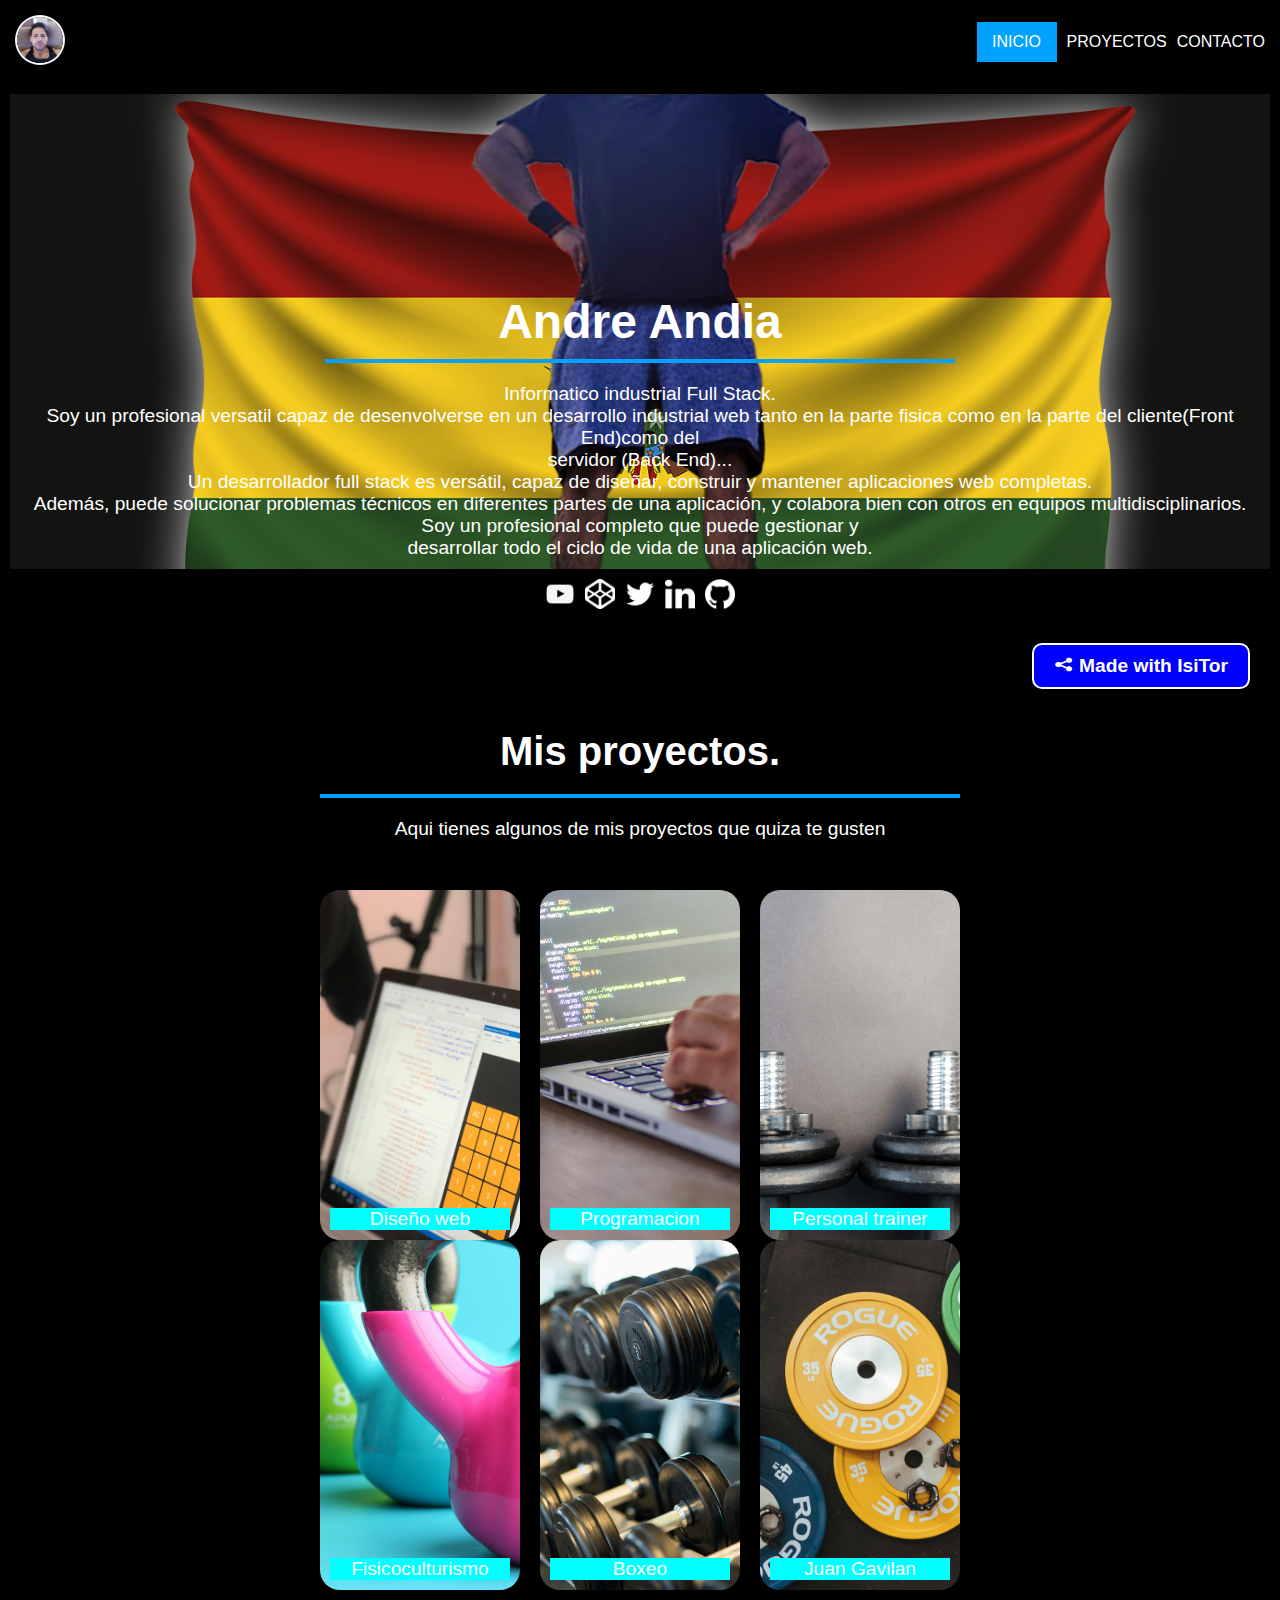
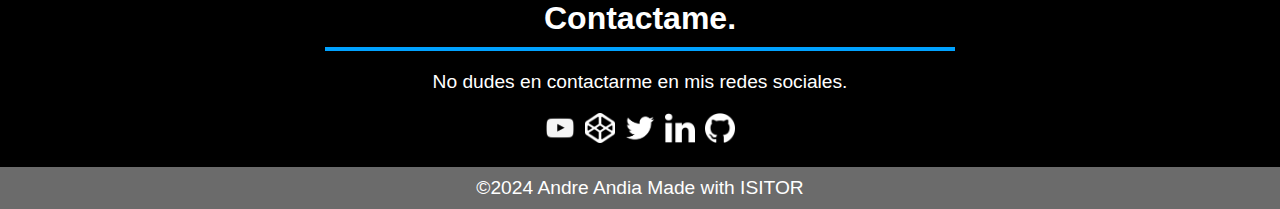
<file: WEB/index.html>
<!DOCTYPE html>
<html lang="en">
<head>
    <meta charset="UTF-8">
    <meta name="viewport" content="width=device-width, initial-scale=1.0">
    <title>WEB_EXAMEN</title>
    <link rel="stylesheet" href="style.css">
</head>
<body>
    <main>
<section class="top">
<div class="perfil">
<img src="perfil.png" alt="" class="redondo">
</div>
<nav class="barratop">
    <div class="colorini">INICIO</div> 
   <div>PROYECTOS</div>
   <div>CONTACTO</div>
</nav>
</section>
<section class="medio">
<div class="imgmedio">

<h1>Andre Andia</h1>
<div class="linea">
</div>
<p>
    Informatico industrial Full Stack. <br>Soy un profesional versatil capaz de desenvolverse en un desarrollo industrial web tanto en la parte fisica como en la parte del cliente(Front End)como del <br> servidor (Back End)...
   <br> Un desarrollador full stack es versátil, capaz de diseñar, construir y mantener aplicaciones web completas. <br>Además, puede solucionar problemas técnicos en diferentes partes de una aplicación, y colabora bien con otros en equipos multidisciplinarios. Soy un profesional completo que puede gestionar y <br>desarrollar todo el ciclo de vida de una aplicación web.

</p>
</div>
</section>
<nav class="redes">
        <div>
            <img src="logo1.png" alt="">
        </div>
        <div>
            <img src="logo2.png" alt="">
        </div>
        <div>
            <img src="logo3.png" alt="">
        </div>
        <div>
            <img src="logo4.png" alt="">
        </div>
        <div>
            <img src="logo5.png" alt="">
        </div>
    </nav>
<section class="isidoros">
    <div>
    <button><img src="compartir.png" alt=""> Made with IsiTor</button>
</div>
</section>

<section class="proyectos">
    <h2>Mis proyectos.</h2>
    <div class="linea">
    </div>
    <p>Aqui tienes algunos de mis proyectos que quiza te gusten</p>
</section>
<section class="imaproyectos">
<div class="imagenbox">
    <p> <span>Diseño web</span></p>    
</div>
<div class="imagenbox1">
    <p> <span>Programacion</span></p>    
</div>
<div class="imagenbox2">
    <p> <span>Personal trainer</span></p>    
</div>
</section>
<section class="imaproyectos">
<div class="imagenbox3">
    <p> <span>Fisicoculturismo</span></p>    
</div>
<div class="imagenbox4">
    <p> <span>Boxeo</span></p>    
</div>
<div class="imagenbox5">
    <p> <span>Juan Gavilan</span></p>    
</div>

</section>

<section class="final"> 
    <h3>Contactame.</h3>
    <div class="linea">
    </div>
    <p>No dudes en contactarme en mis redes sociales.</p>
</section>
<section>
    <nav class="redes">
        <div>
            <img src="logo1.png" alt="">
        </div>
        <div>
            <img src="logo2.png" alt="">
        </div>
        <div>
            <img src="logo3.png" alt="">
        </div>
        <div>
            <img src="logo4.png" alt="">
        </div>
        <div>
            <img src="logo5.png" alt="">
        </div>
    </nav>
</section>
<footer>
<div class="fin">
<p>&copy;2024 Andre Andia Made with ISITOR</p>
</div>

</footer>
    </main>
    
</body>
</html>
</file>
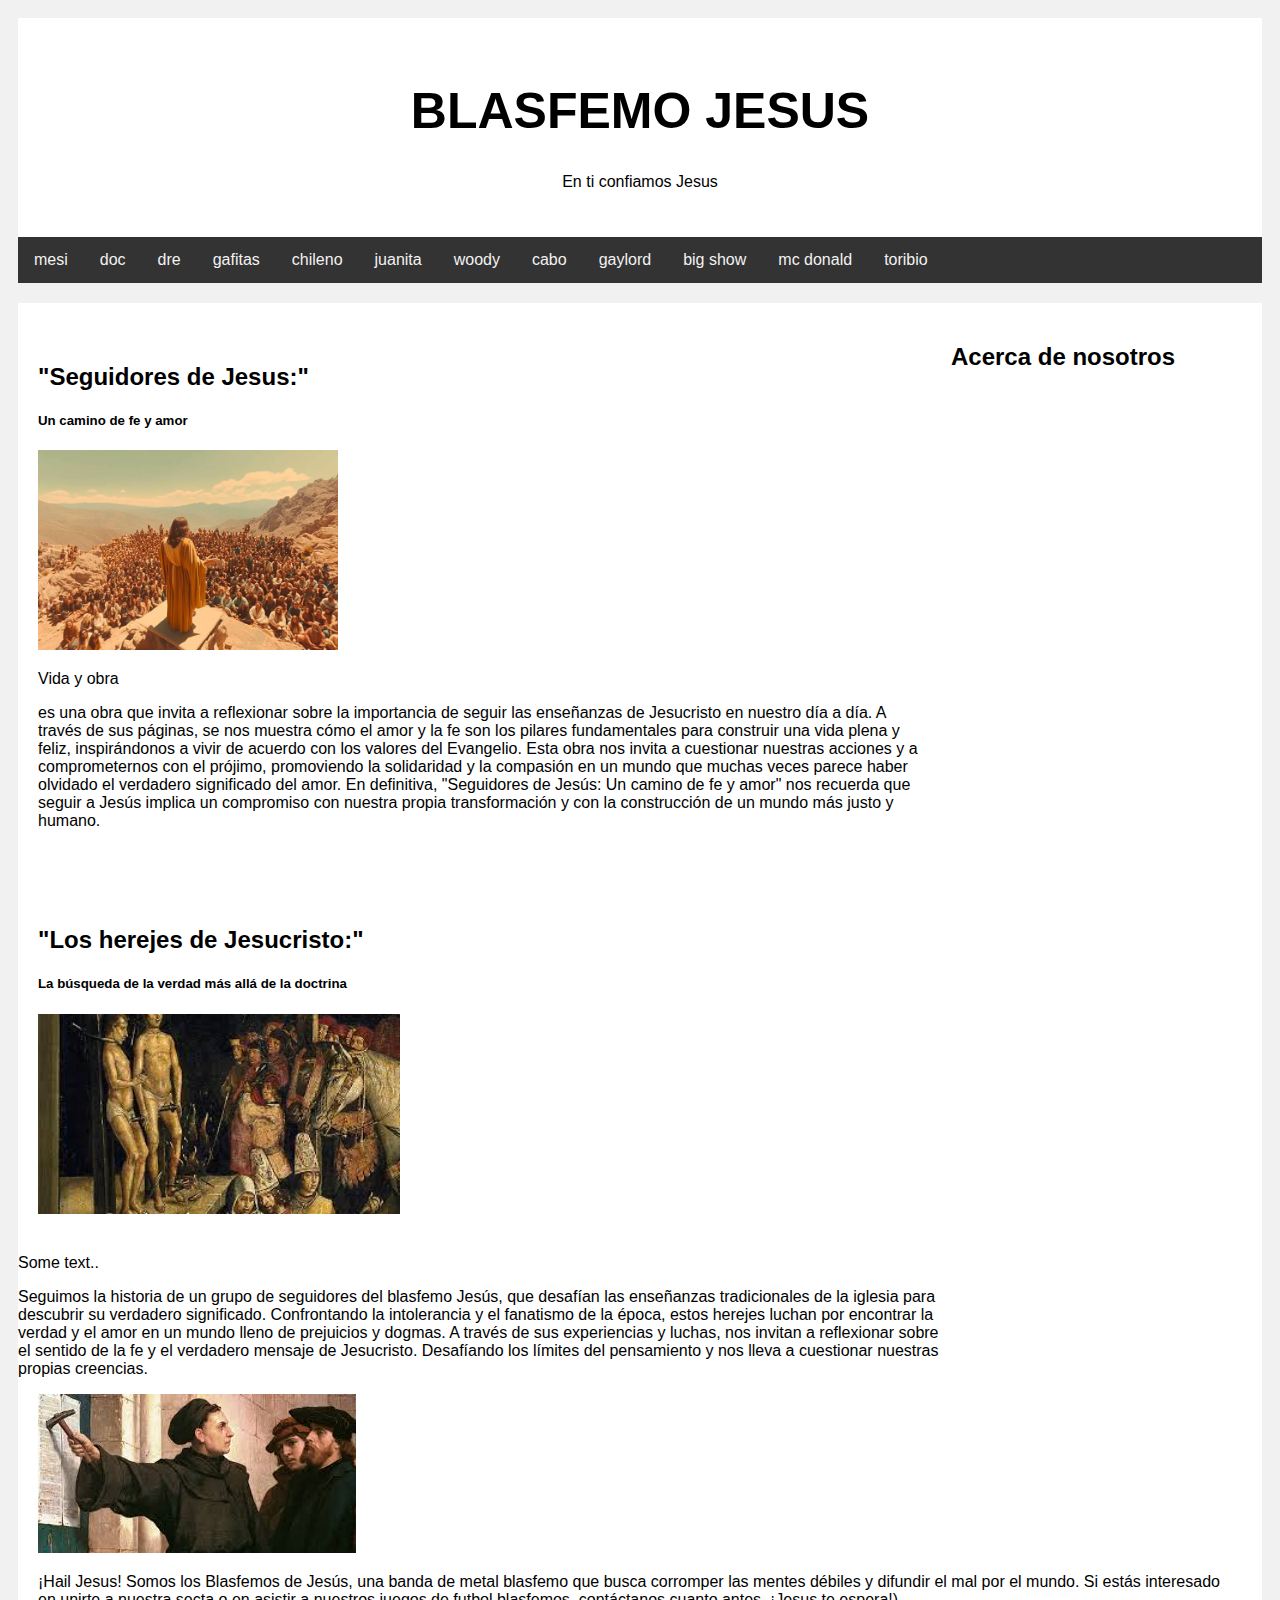
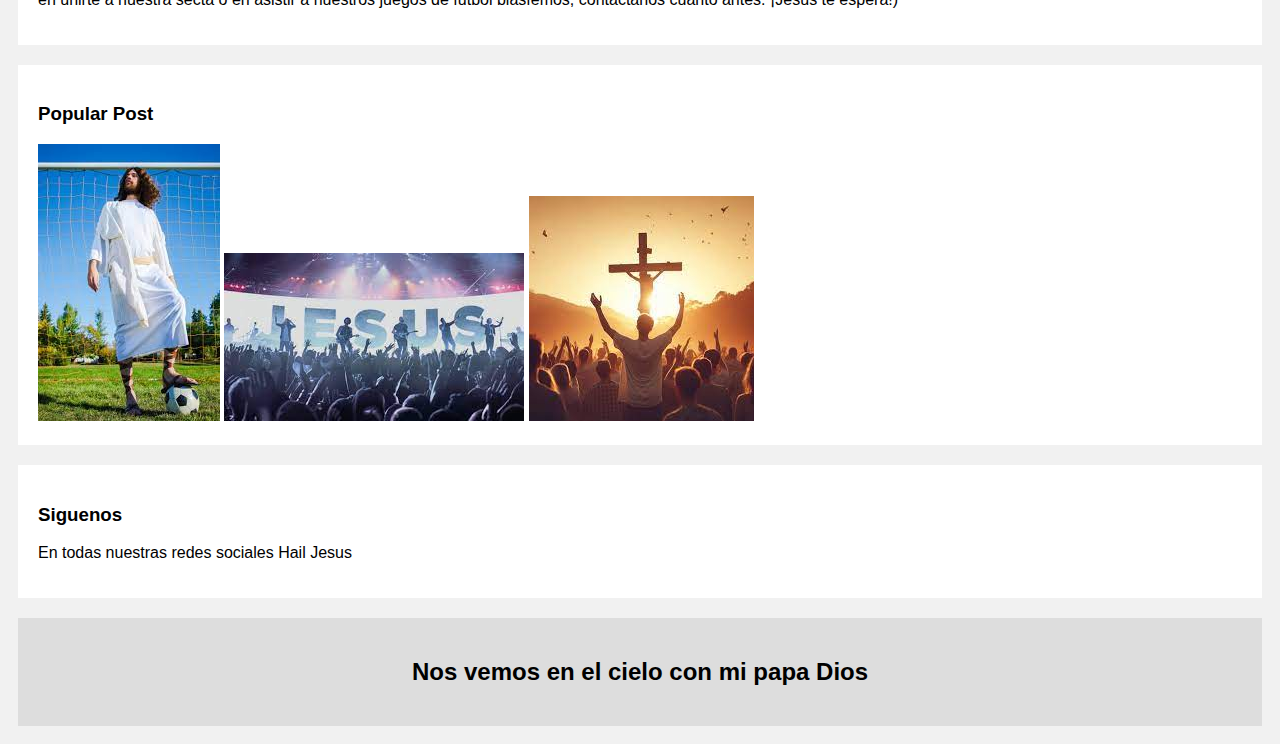
<file: Web1/landing.html>
<!DOCTYPE html>

    <html lang="es">
        <link rel="stylesheet" href="styles.css">
<head>
    
        <meta charset="UTF-8">
        <meta http-equiv="X-UA-Compatible" content="IE=edge">
        <meta name="viewport" content="width=device-width, initial-scale=1.0">
        <title>Document</title>
      
    
</head>

<body>

    <div class="header">
        <h1>BLASFEMO JESUS</h1>
        <p>En ti confiamos Jesus</p>
    </div>

    <div class="topnav">
        <a href="#">mesi</a>
        <a href="#">doc</a>
        <a href="#">dre</a>
        <a href="#">gafitas</a>
        <a href="#">chileno</a>
        <a href="#">juanita</a>
        <a href="#">woody</a>
        <a href="#">cabo</a>
        <a href="#">gaylord</a>
        <a href="#">big show</a>
        <a href="#">mc donald</a>
        <a href="#">toribio</a>
        <a href="#" style="float:right"></a>
    </div>

    <div class="row">
        <div class="leftcolumn">
            <div class="card">
                <h2>"Seguidores de Jesus:"</h2>
                <h5> Un camino de fe y amor</h5>
                <img src="un-usuario-de-twitter-crea-imagenes-de-jesucristo-con-una-ia-inspirada-en-tarantino-2_8348460_20230529142055.jpg" alt="" style="height:200px;">
                <p>Vida y obra</p>
                <p>es una obra que invita a reflexionar sobre la importancia de seguir las enseñanzas de Jesucristo en nuestro día a día. A través de sus páginas, se nos muestra cómo el amor y la fe son los pilares fundamentales para construir una vida plena y feliz, inspirándonos a vivir de acuerdo con los valores del Evangelio. Esta obra nos invita a cuestionar nuestras acciones y a comprometernos con el prójimo, promoviendo la solidaridad y la compasión en un mundo que muchas veces parece haber olvidado el verdadero significado del amor. En definitiva, "Seguidores de Jesús: Un camino de fe y amor" nos recuerda que seguir a Jesús implica un compromiso con nuestra propia transformación y con la construcción de un mundo más justo y humano.</p>
            </div>
            <div class="card">
                <h2>"Los herejes de Jesucristo:"</h2>
                <h5> La búsqueda de la verdad más allá de la doctrina</h5>
                <img 
                src="images.jpg" alt="" style="height:200px;"></div>
                <p>Some text..</p>
                <p>Seguimos la historia de un grupo de seguidores del blasfemo Jesús, que desafían las enseñanzas tradicionales de la iglesia para descubrir su verdadero significado. Confrontando la intolerancia y el fanatismo de la época, estos herejes luchan por encontrar la verdad y el amor en un mundo lleno de prejuicios y dogmas. A través de sus experiencias y luchas, nos invitan a reflexionar sobre el sentido de la fe y el verdadero mensaje de Jesucristo. Desafíando los límites del pensamiento y nos lleva a cuestionar nuestras propias creencias.</p>
            </div>
            <div class="card">
            <h2>Acerca de nosotros</h2>
            <img src="asdasdasdasda.jpg" alt="">
            <p>¡Hail Jesus! Somos los Blasfemos de Jesús, una banda de metal blasfemo que busca corromper las mentes débiles y difundir el mal por el mundo. Si estás interesado en unirte a nuestra secta o en asistir a nuestros juegos de futbol blasfemos, contáctanos cuanto antes. ¡Jesus te espera!)</p>
        </div>
        <div class="card">
            <h3>Popular Post</h3>
            <img src="jebus.jpg" alt="">
          <img src="ro.jpg" alt="">  
          <img src="asd.jpg" alt="">
        </div>
        <div class="card">
            <h3>Siguenos</h3>
            <p>En todas nuestras redes sociales Hail Jesus</p>
        </div>
        </div>
        <div class="footer">
         <h2>Nos vemos en el cielo con mi papa Dios</h2>
    </div>
    </div>

    

</body>

</html>
</file>
<file: WEB/style.css>
*{
    box-sizing: border-box;
    margin: 0;
    padding: 0;
}
img{
    width: 200px;
}
h1{
    font-size: 3em;
    padding: 200px 0px 0px 0px;
}
h2{
    font-size: 2.5em;
    padding: 10px;
}
h3{
    font-size: 2em;
}
p{
    font-size: 1.2em;
text-align: center;
padding: 10px;
}
ul{
    list-style: none;
}

body{
    background-color: black;
    font-family: 'Roboto',sans-serif;
margin: 0;
}
button{
    font-size: 1.2em;
    font-weight: bold;
    padding: 10px 20px;
    border-radius: 10px;
    border: 2px solid white;
    color: white;
    background-color: blue;
}
button:hover{
    background-color: rgb(6, 6, 141);
}
.redondo{
width: 50px;
border-radius: 50%;
border: 2.5px solid white;
}
.top{
    display: flex;
    align-items: center;
    justify-content: space-between;  
    padding: 5px;
    margin: 10px;
}
.barratop{
    display: flex;
    align-items: center;
    justify-content: right;
    height: 30px;
    gap: 10px;
    color: white;
}
.colorini{
    display: flex;
    justify-content: center;
    align-items: center;
    background-color: rgb(0, 162, 255);
    width: 80px;
    height: 40px;
}
.medio{
    display: flex;
    flex-direction: column;
    align-items: center;
    color: white;
    padding: 10px;
}
.linea{
    width: 50%;
    height: 4px;
    background-color:rgb(0, 162, 255);
    margin: 10px 0;
     }

.imgmedio{
    display: flex;
    align-items: center; 
    justify-content: center;
    flex-direction: column;
    background-position: center;
    background-size: cover;
    max-width: 1400px;
    width: auto;
background-image: url(imgenmedio1.png);

}
.redes{
    display: flex;
    flex-wrap: wrap ;
    justify-content: space-between;
    align-items: center;
    justify-content: center;
    gap: 10px;
}
.redes img{
    width: 30px;
    height: 30px;
}

.isidoros{
    display: flex;
    justify-content: right;
    flex-direction: row;
    align-items: center;
    margin: 10px;
    color: white;
    padding: 20px;
}
.isidoros img{
    height: 15px;
    width: 20px;
}

.proyectos{
    color: white;
display: flex;
flex-direction: column;
justify-content: center;
align-items: center;
margin-bottom: 40px;
}
.imaproyectos{
    display: flex;
    flex-wrap: wrap;
    justify-content: center;
    gap: 20px;
}
.imagenbox {
    width: 200px;
    height: 350px;
    border-radius: 20px;
    background-image: url(1.jpg);
    background-size: cover;
    background-position: center; 
    background-repeat: no-repeat; 
    display: flex;
    align-items: end; 
    justify-content: center; 
    text-align: center; 
}
p{
    display: inline-block;
    
    width: 100%;
    text-align: center;
    padding: 10px;
    color: white;
}
span{
    display: inline-block;
    background-color: aqua;
    width: 100%;

}
.imaproyectos div img{
    width: 200px;
    height: 350px;
    border-radius: 20px;

}

.imagenbox1 {
    width: 200px;
    height: 350px;
    border-radius: 20px;
    background-image: url(2.jpg);
    background-size: cover; 
    background-position: center; 
    background-repeat: no-repeat; 
    display: flex;
    align-items: end; 
    justify-content: center; 
    text-align: center; 
}
.imagenbox2 {
    width: 200px;
    height: 350px;
    border-radius: 20px;
    background-image: url(3.jpg);
    background-size: cover; 
    background-position: center; 
    background-repeat: no-repeat; 
    display: flex;
    align-items: end; 
    justify-content: center;
    text-align: center; 
}
.imagenbox3 {
    width: 200px;
    height: 350px;
    border-radius: 20px;
    background-image: url(4.jpg);
    background-size: cover; 
    background-position: center; 
    background-repeat: no-repeat; 
    display: flex;
    align-items: end; 
    justify-content: center; 
    text-align: center; 
}
.imagenbox4 {
    width: 200px;
    height: 350px;
    border-radius: 20px;
    background-image: url(5.jpg);
    background-size: cover;
    background-position: center; 
    background-repeat: no-repeat; 
    display: flex;
    align-items: end;
    justify-content: center; 
    text-align: center; 
}
.imagenbox5 {
    width: 200px;
    height: 350px;
    border-radius: 20px;
    background-image: url(6.jpg);
    background-size: cover; 
    background-position: center; 
    background-repeat: no-repeat; 
    display: flex;
    align-items: end; 
    justify-content: center; 
    text-align: center; 
}
.final{
    display: flex;
    flex-direction: column;
    align-items: center;
    color: white;
    padding: 10px;
}
.fin{
    margin-top: 20px;
    background-color: rgb(107, 107, 107);
}
</file>
<file: Web1/styles.css>
* {
    box-sizing: border-box;
    
}
body {
    font-family: Arial;
    padding: 10px;
    background: #f1f1f1;
}
/* Título del encabezado/blog */
.header {
    padding: 30px;
    text-align: center;
    background: white;
}

.header h1 {
    font-size: 50px;
}

/* Aplicar estilo a la barra de navegación superior */
.topnav {
    overflow: hidden;
    background-color: #333;
}

/* Aplicar estilo a los enlaces de topnav */
.topnav a {
    float: left;
    display: block;
    color: #f2f2f2;
    text-align: center;
    padding: 14px 16px;
    text-decoration: none;
}

/* Cambiar color al pasar el mouse */
.topnav a:hover {
    background-color: #ddd;
    color: black;
}

/* Crea dos columnas desiguales que floten una al lado de la otra*/
/* Columna izquierda */
.leftcolumn {
    float: left;
    width: 75%;
}

/* Columna derecha */
.rightcolumn {
    float: left;
    width: 25%;
    background-color: #f1f1f1;
    padding-left: 20px;
}

/* Imagen falsa */
.fakeimg {
    background-color: #aaa;
    width: 100%;
    padding: 20px;
}

/* Agregar un efecto de tarjeta para artículos */
.card {
    background-color: white;
    padding: 20px;
    margin-top: 20px;
}

/* Limpiar flotadores después de las columnas. */
.row::after {
    content: "";
    display: table;
    clear: both;
}

/* Pie de página */
.footer {
    position: relative;
    padding: 20px;
    text-align:center;
    background: #ddd;
    margin-top: 20px;

}

/* Diseño responsivo: cuando la pantalla tiene menos de 800 píxeles de ancho,
 haga que las dos columnas se apilen una encima de la otra en lugar de una al lado de la otra. */
@media screen and (max-width: 800px) {
    .leftcolumn,
    .rightcolumn {
        width: 100%;
        padding: 0;
    }
}

/* Diseño responsivo: cuando la pantalla tiene menos de 400 píxeles de ancho,
 haga que los enlaces de navegación se apilen uno encima del otro en lugar de uno al lado del otro. */
@media screen and (max-width: 400px) {
    .topnav a {
        float: none;
        width: 100%;
    }
}
</file>
